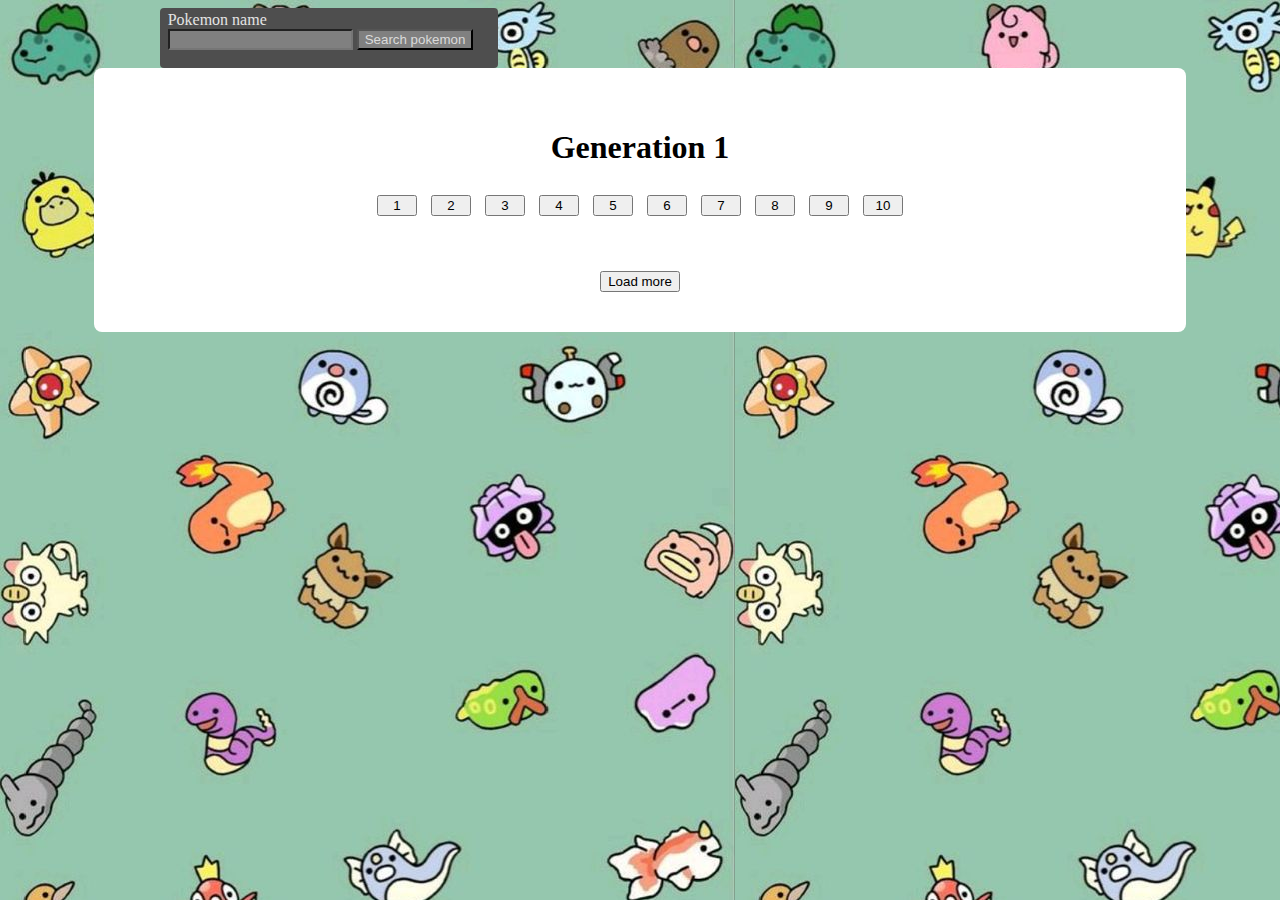
<file: index.html>
<!DOCTYPE html>
<html>
    <head>
        <link rel="stylesheet" href="styles.css">
        
        </style>
        
        <meta charset="utf-8">
        <meta http-equiv="X-UA-Compatible" content="IE=edge">
        <title></title>
        <meta name="description" content=""> 
        <meta name="viewport" content="width=device-width, initial-scale=1">
    </head>
    <body>
        <div class = "topBar">
            <label style = "color:rgb(228, 228, 228)">Pokemon name</label><br>
            <input type = "text" id = "searchInput" class="darkTheme">
            <button id = "searchButton" class="darkTheme" >Search pokemon</button><br><br>
        </div>
        <div class = "center">
            <h1 id = "generation_header">Generation</h1>
            <div id = "generation_picker" class = "generationPicker">

            </div>
            <div class = "container" id = "discovery">

            </div>
            <button id = "load_more" style = "margin: auto; margin-top: 20px;">Load more</button>
        </div>
        <script src="index.js"></script>
    </body>
</html>
</file>
<file: styles.css>
body{
    background-image : url('z.jpg');
}
h1,h2 {
    text-align: center;
}

@media (max-width:768px){
    .tablesNew{
        flex: 1 1 100%;
        margin: 10px 0;
    }
    .defenseTable{
        width: 30%;
        margin-left: 0px;
        font-size: 12px;
    }
}

.topBar{
    background-color: rgb(78, 78, 78);
    border-radius: 4px;
    width: 330px;
    margin-left: 12%;
    padding-left: 8px;
    padding-top: 3px;
}

.darkTheme{
    background-color: grey;
    color:rgb(218, 218, 218);
}

.sprites{
    width: 150px;
    height: 150px;
    float:left;
    margin-right: 5px;
}

.center {
    background-color: white;
    width: 80%;
    margin:auto;
    top: 8%;
    border-radius: 8px;
    padding: 40px;
}

/*WRAPPERS*/

.wrapper{
    display: flex;
    flex-direction: row;
}

.container{
    display: flex;
    flex-wrap: wrap;
    justify-content: space-between;
    width: 100%;
}

.tablesNew{
    flex: 1 1 30%;
    margin: 10px;
}

/*GENERATION PICKER AND DISCOVERY ELEMENTS*/

.generationPicker{
    text-align: center;
}

.generationButton{
    width: 40px;
    margin: 7px
}

.discoverBlock{
    margin: 5px;
    text-align: center;
}

/*TABLES*/

table, th, td {
    border: 1px solid #c9c9c9;
    border-collapse: collapse;
    padding-left: 10px;
    padding-right: 10px;
  }

tr:nth-child(even) {
    background: #f2f2f2;
}

.defenseTable{
    width: 55%;
    margin: auto;
    font-size: 14px;
}

/*Evolution*/
.scrollBox{
    width: 100%;
    text-align: center;
    margin-bottom: 20px;
    overflow: auto;
}

.evolutionBlock{
    background-color: red;
    position: absolute;
    width: 50px;
}

.evoTree{
    text-align: center;
    margin-bottom: 20px;
}

.branchLine{
    margin-bottom: 0px;
    margin-top: 0px;
    height: 5px;
    background-color: rgb(179, 179, 179);
}

.arrow{
    border-right: 6px solid rgb(179, 179, 179);
    height: 40px;
    right: 50%;
    margin-right: -3px;
    top: 0;
    position: relative;
}

/*Types*/

.types{
    color: white;
    padding-left: 5px;
    padding-right: 5px;
    border-radius: 4px;
    padding-top: 2px;
    padding-bottom: 2px;
    margin-left: 4px;
}
.mythical{
    background-color: #ff6054;
}
.legendary{
    background-color: #e6c445;
}
.normal{
    background-color: rgb(176, 180, 167);
}
.electric{
    background-color: rgb(255, 208, 0);
}
.dragon{
    background-color: rgb(102, 76, 219);
}
.flying{
    background-color: rgb(106, 135, 199);
}
.fairy{
    background-color: rgb(236, 152, 215);
}
.psychic{
    background-color: rgb(230, 80, 150);
}
.fire{
    background-color: rgb(243, 47, 22);
}
.water{
    background-color: rgb(0, 132, 255);
}
.grass{
    background-color: rgb(109, 189, 72);
}
.ice{
    background-color: rgb(58, 184, 223);
}
.fighting{
    background-color: rgb(156, 74, 63);
}
.poison{
    background-color: rgb(150, 80, 150);
}
.ground{
    background-color: #d6bc5f;
}
.bug{
    background-color: rgb(78, 119, 25);
}
.rock{
    background-color: #b8a45f;
}
.ghost{
    background-color: rgb(95, 95, 151);
}
.dark{
    background-color: rgb(107, 67, 67);
}
.steel{
    background-color: rgb(166, 173, 182);
}
.stellar{
    background-color: black;
}
</file>
